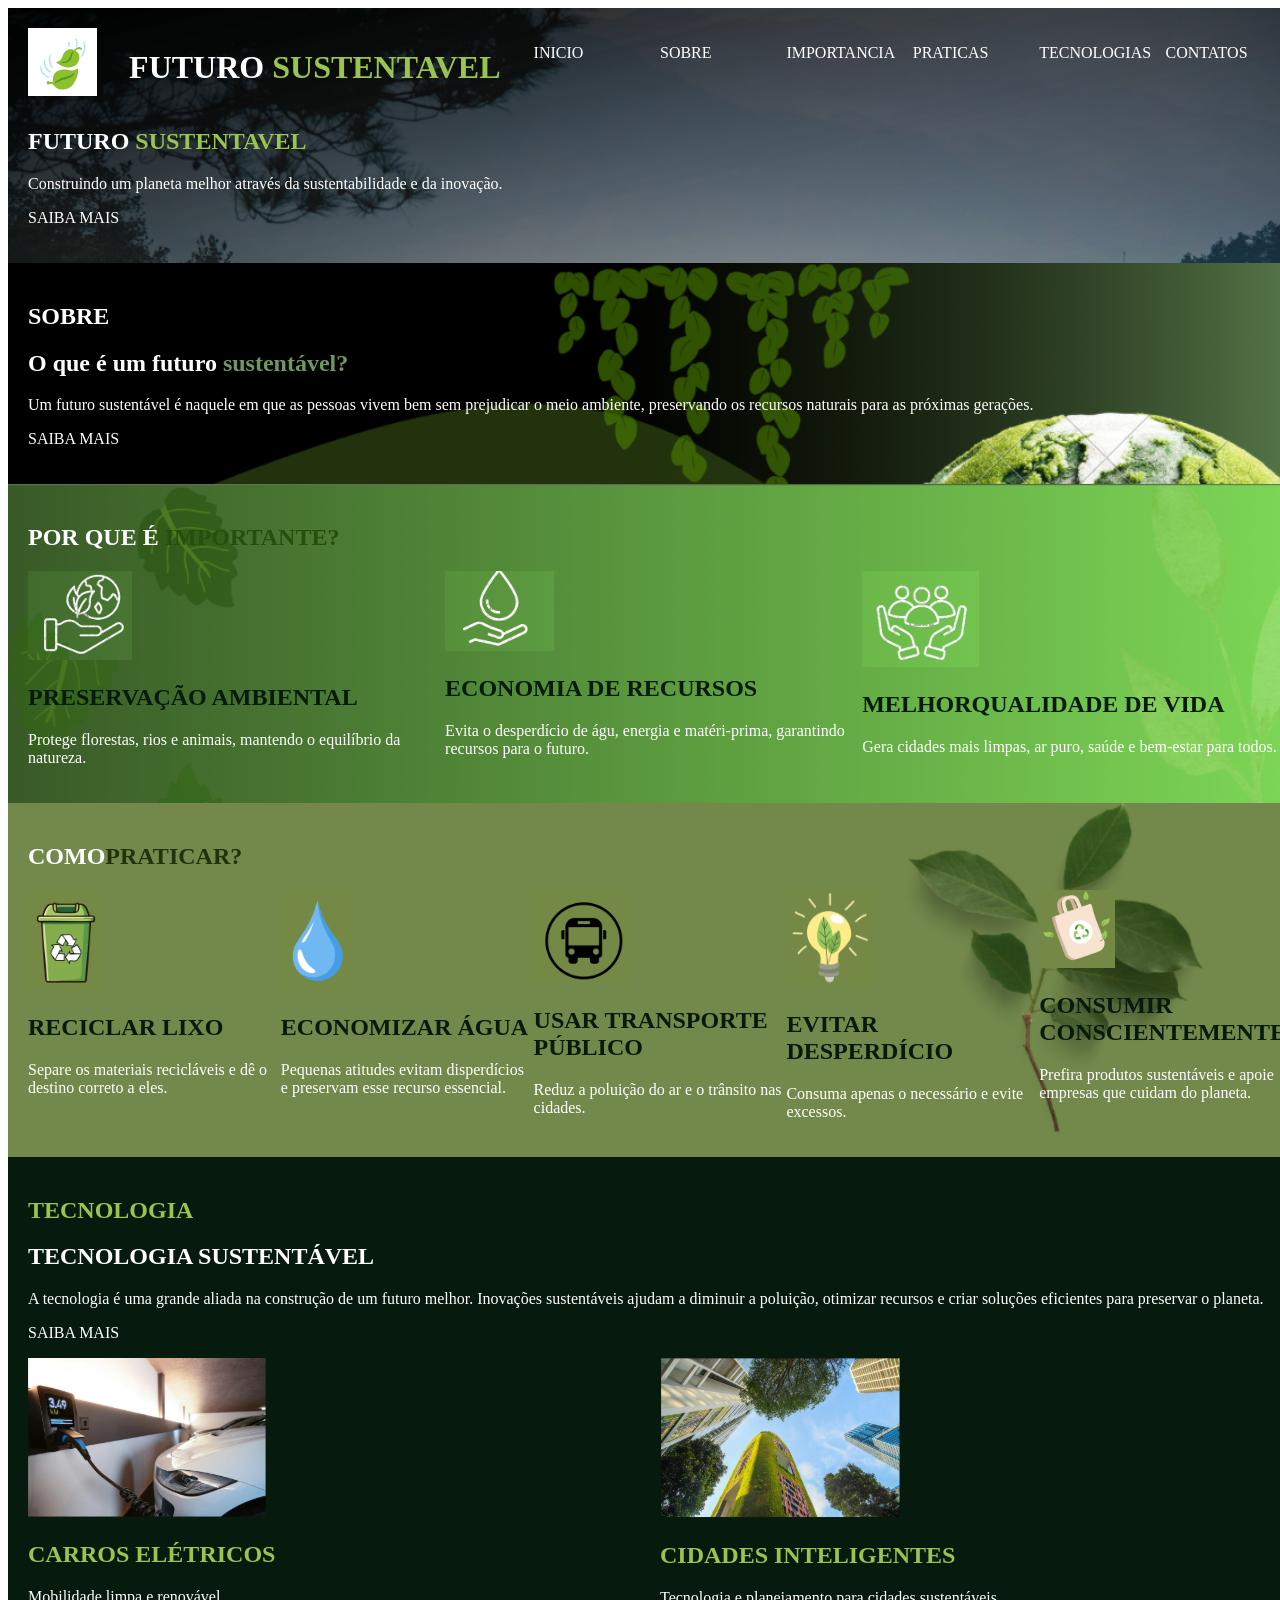
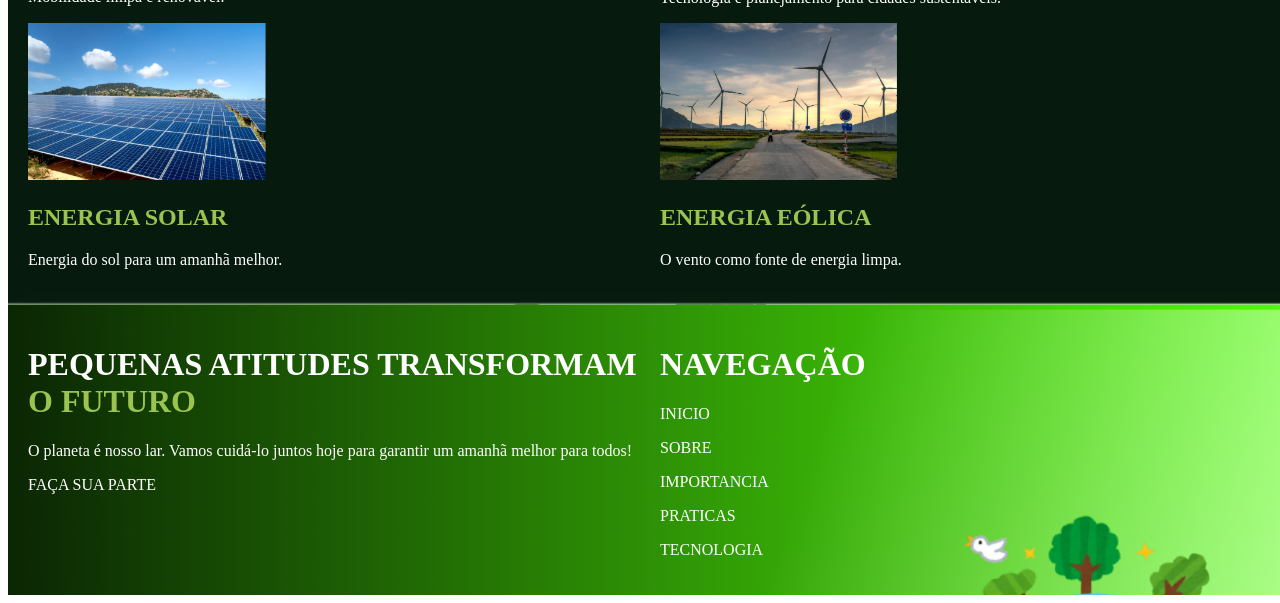
<file: agrinho.html>
<!DOCTYPE html>
<html lang="pt-br">

<head>
  <meta charset="UTF-8">
  <meta name="viewport" content="width=device-width, initial-scale=1.0">
  <title>futuro sustentavel</title>
  <link rel="stylesheet" href="agrinho.css">
</head>

<body>
  <div class="florestas">

    <header>
      <div class="titulo">
        <img src="./plantinha cap tela.PNG" alt="logo folha">
        <h1>FUTURO <span class="verde">SUSTENTAVEL</span></h1>
      </div>
      <p>INICIO</p>
      <p>SOBRE</p>
      <p>IMPORTANCIA</p>
      <p>PRATICAS</p>
      <p>TECNOLOGIAS</p>
      <p>CONTATOS</p>
    </header>
    <section>
      <h1>FUTURO <span class="verde"> SUSTENTAVEL</span></h1>
      <p>Construindo um planeta melhor através da
        sustentabilidade e da inovação.</p>
      <p>SAIBA MAIS</p>
    </section>
  </div>
  <section class="planeta">
    <div>
      <h1>SOBRE</h1>
      <h1>O que é um
        futuro <span class="verdeescuro">sustentável?</span></h1>
      <p>Um futuro sustentável é naquele em que as pessoas
        vivem bem sem prejudicar o meio ambiente,
        preservando os recursos naturais para as próximas gerações.</p>
      <p>SAIBA MAIS</p>
    </div>
  </section>
  <section class="folhas">
    <h1>POR QUE É <span class="verdementa">IMPORTANTE?</span></h1>
    <div class="folha">

      <div>
        <img src="./captura tela esc 3.PNG" alt="mao com um planeta">
        <h1 class="black">PRESERVAÇÃO AMBIENTAL</h1>
        <p>Protege florestas, rios e animais, mantendo o equilíbrio da natureza.</p>
      </div>
      <div>
        <img src="./captura tela esc 4.PNG" alt="mao com uma gota">
        <h1 class="black">ECONOMIA DE RECURSOS</h1>
        <p>Evita o desperdício de águ, energia e matéri-prima, garantindo recursos para o futuro.</p>
      </div>
      <div>
        <img src="./captura tela esc 5.PNG" alt="mao com pessoas">
        <h1 class="black">MELHORQUALIDADE DE VIDA</h1>
        <p>Gera cidades mais limpas, ar puro, saúde e bem-estar para todos.</p>
      </div>
    </div>
  </section>
  <section class="plantas">
    <h1>COMO<span class="verdemaisescuro">PRATICAR?</span></h1>
    <div class="planta">
    <div>
      <img src="./captura tela esc 6.PNG" alt="lixo reciclavel">
      <h1 class="black">RECICLAR LIXO</h1>
      <p>Separe os materiais recicláveis e dê o destino correto a eles.</p>
    </div>
    <div>
      <img src="./captura tela esc 7.PNG" alt="gota">
    <h1 class="black">ECONOMIZAR ÁGUA</h1>
    <p>Pequenas atitudes evitam disperdícios e preservam esse recurso essencial.</p>
    </div>
    <div>
    <img src="./captura tela esc 8.PNG" alt="transporte publico">
      <h1 class="black">USAR TRANSPORTE PÚBLICO</h1>
      <p>Reduz a poluição do ar e o trânsito nas cidades.</p>
    </div>
    <div>
      <img src="./captura tela esc 9.PNG" alt="lampada">
      <h1 class="black">EVITAR DESPERDÍCIO</h1>
      <p>Consuma apenas o necessário e evite excessos.</p>
    </div>
    <div>
      <img src="./captura tela esc 10PNG.PNG" alt="ecobag">
      <h1 class="black">CONSUMIR CONSCIENTEMENTE</h1>
      <p>Prefira produtos sustentáveis e apoie empresas que cuidam do planeta.</p>
    </div>
    </div>
  </section>
  <section class="verde-escuro">
    <h1 class="verde">TECNOLOGIA</h1>
    <div>
      <h1>TECNOLOGIA <span class="verde"></span>SUSTENTÁVEL</h1>
      <p>A tecnologia é uma grande aliada na
        construção de um futuro melhor. Inovações
        sustentáveis ajudam a diminuir a poluição,
        otimizar recursos e criar soluções
        eficientes para preservar o planeta.</p>

      <p>SAIBA MAIS</p>
    </div>
    <div class="verde-escuro2">
    <div>
      <img src="./captura tela esc 11PNG.PNG" alt="carro eletrico">
      <h1 class="verde">CARROS ELÉTRICOS</h1>
      <p>Mobilidade limpa e renovável.</p>
    </div>
    <div>
      <img src="./captura tela esc 13PNG.PNG" alt="predios">
      <h1 class="verde">CIDADES INTELIGENTES</h1>
      <p>Tecnologia e planejamento para cidades sustentáveis.</p>
    </div>
    <div>
      <img src="./captura tela esc 12PNG.PNG" alt="energia solar">
      <h1 class="verde">ENERGIA SOLAR</h1>
      <p>Energia do sol para um amanhã melhor.</p>
    </div>
    <div>
      <img src="./captura tela esc 14PNG.PNG" alt="energia eolica">
      <h1 class="verde">ENERGIA EÓLICA</h1>
      <p>O vento como fonte de energia limpa.</p>
    </div>
    <div>
  </section>
  <footer class="final">
    <div class="final2">
    <div>
      <h1>PEQUENAS ATITUDES TRANSFORMAM <span class="verde">O FUTURO</span></h1>
      <p>O planeta é nosso lar. Vamos cuidá-lo juntos
        hoje para garantir um amanhã melhor para todos!</p>
      <p>FAÇA SUA PARTE</p>
    </div>
    <div>
      <h1>NAVEGAÇÃO</h1>
      <p>INICIO</p>
      <P>SOBRE</P>
      <P>IMPORTANCIA</P>
      <P>PRATICAS</P>
      <P>TECNOLOGIA</P>
    </div>
    <div>
  </footer>
</body>

</html>
</file>
<file: agrinho.css>
.verde{
    color:#9ac350 ;
}

body{
    color: white;
}
.verdeescuro{
    color: #6f9861;
}

.verdementa{
    color: #264f0b;
}
.black{
    color: #061b0d;
}
.verdemaisescuro{
    color: #21320d;
}

.final{ 
background-image: url(captura\ tela\ esc2.PNG);
background-repeat: no-repeat;
width: 100%;
height: 100%;
background-size: cover;
padding: 20px;
}
.verde-escuro{
background-image: url(captura\ tela\ esc\ copy.PNG);
background-repeat: no-repeat;
width: 100%;
height: 100%;
background-size: cover;
padding: 20px;
}

.plantas{
background-image: url(Captura\ de\ tela\ de\ 2026-07-06\ 10-54-56.png);
background-repeat: no-repeat;
width: 100%;
height: 100%;
background-size: cover;
padding: 20px;
}

.folhas{
background-image: url(captura\ tela\ esc.PNG);
background-repeat: no-repeat;
width: 100%;
height: 100%;
background-size: cover;
padding: 20px
}

.planeta{
background-image: url(captura\ imagem\ esc\ 2.PNG);
background-repeat: no-repeat;
width: 100%;
height: 100%;
background-size: cover;
padding: 20px
}

.florestas{
background-image: url(captura\ imagem\ esc.PNG);
background-repeat: no-repeat;
width: 100%;
height: 100%;
background-size: cover;
padding: 20px
}

header{
    display: grid;
    grid-template-columns: 40% 10% 10% 10% 10% 10% 10%;
}
.folha{
    display: grid;
    grid-template-columns: 33% 33% 33%;
}
.planta{
    display: grid;
    grid-template-columns:20% 20% 20% 20% 20% ;
}
.verde-escuro2{
    display: grid;
    grid-template-columns: 50% 50%;
}
.final2{
    display: grid;
    grid-template-columns: 50% 50%;
}
.titulo{
    display: grid;
    grid-template-columns: 20% 80%;
}
</file>
